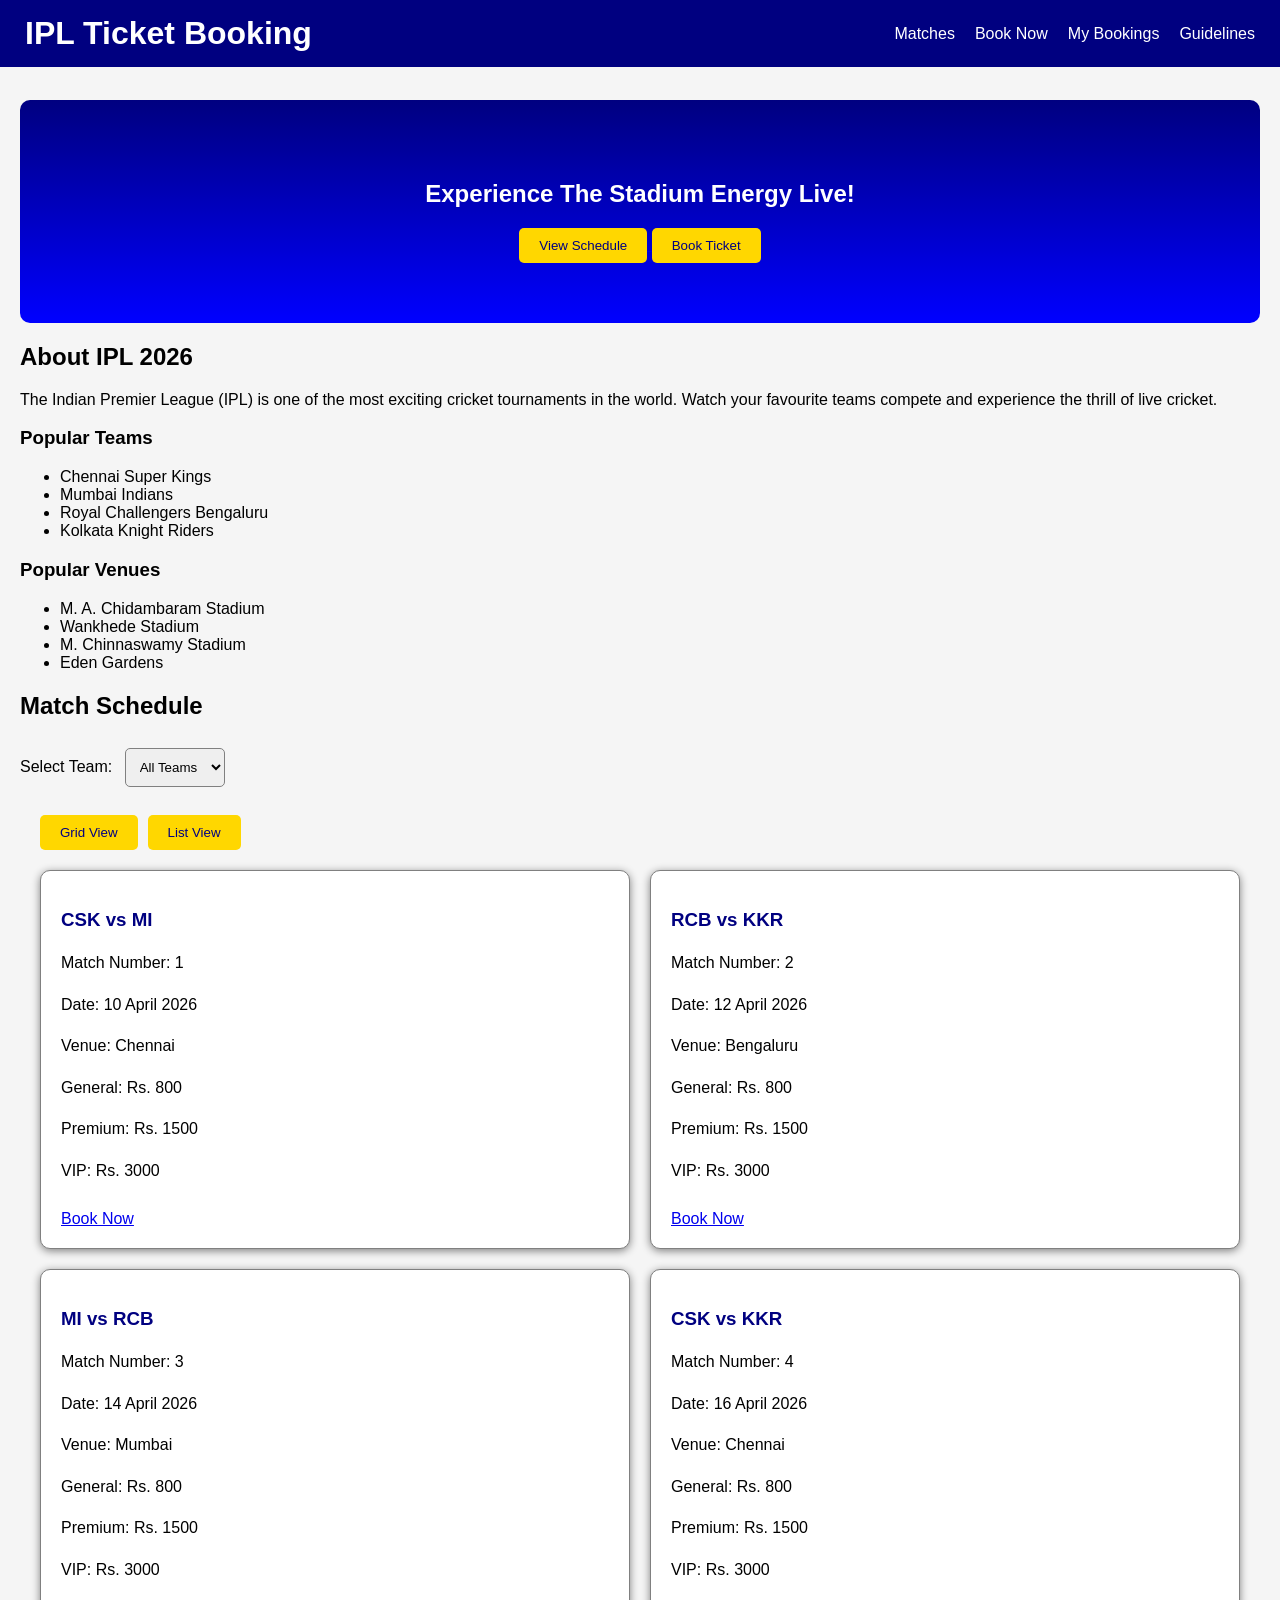
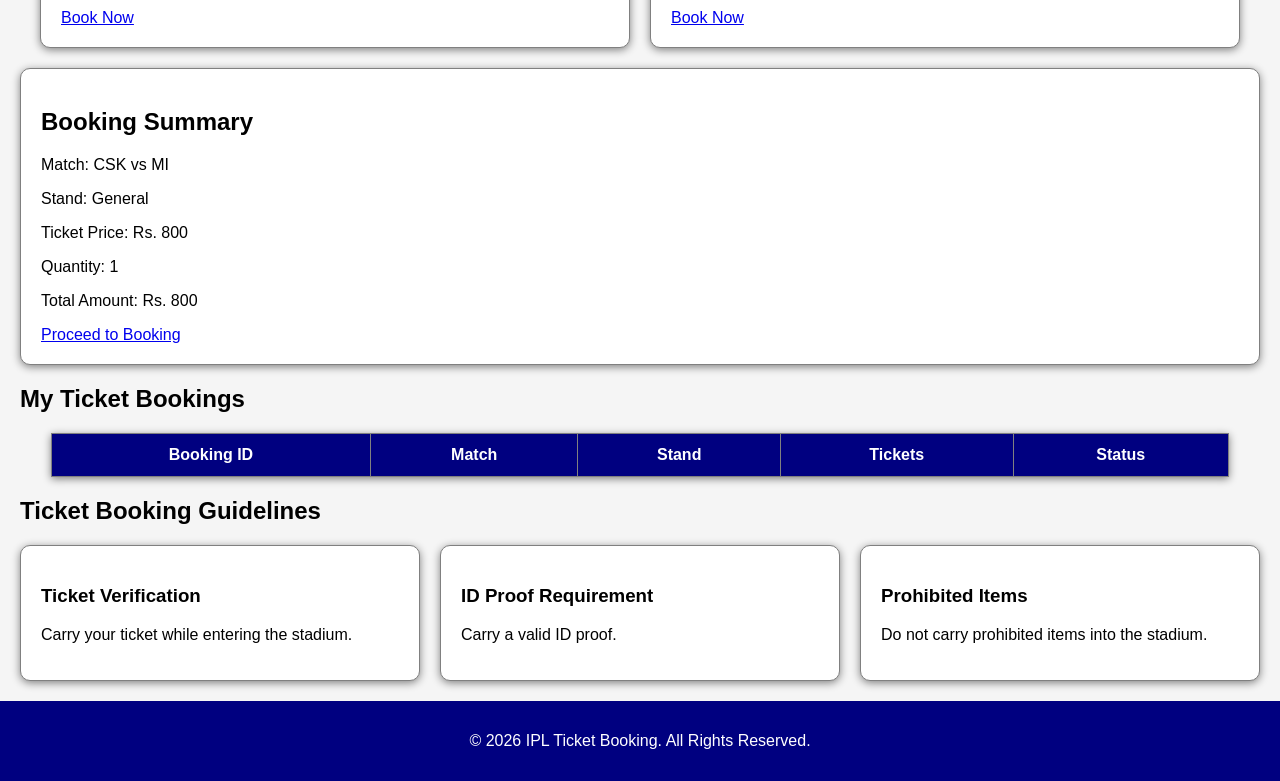
<file: index.html>
<!DOCTYPE html>
<html lang="en">
<head>
    <meta charset="UTF-8">
    <meta name="viewport" content="width=device-width, initial-scale=1.0">
    <title>IPL Ticket Booking</title>
    <link rel="stylesheet" href="css/style.css">
    <script src="js/app.js" defer></script>
</head>

<body>

    <header>
        <h1>IPL Ticket Booking</h1>

        <button class="menu-toggle" id="menu-toggle">☰</button>

        <nav id="navbar">
            <li><a href="#matches">Matches</a></li>
            <li><a href="booking.html#booking-form">Book Now</a></li>
            <li><a href="#mybookings">My Bookings</a></li>
            <li><a href="#guidelines">Guidelines</a></li>
        </nav>
    </header>

    <section class="hero">
        <h2>Experience The Stadium Energy Live!</h2>

        <a href="#matches">
            <button>View Schedule</button>
        </a>

        <a href="booking.html#booking-form">
            <button>Book Ticket</button>
        </a>
    </section>

    <section>
        <h2>About IPL 2026</h2>

        <p>
            The Indian Premier League (IPL) is one of the most exciting
            cricket tournaments in the world. Watch your favourite teams
            compete and experience the thrill of live cricket.
        </p>

        <h3>Popular Teams</h3>
        <ul>
            <li>Chennai Super Kings</li>
            <li>Mumbai Indians</li>
            <li>Royal Challengers Bengaluru</li>
            <li>Kolkata Knight Riders</li>
        </ul>

        <h3>Popular Venues</h3>
        <ul>
            <li>M. A. Chidambaram Stadium</li>
            <li>Wankhede Stadium</li>
            <li>M. Chinnaswamy Stadium</li>
            <li>Eden Gardens</li>
        </ul>
    </section>

    <section id="matches">
        <h2>Match Schedule</h2>

        <label for="team">Select Team:</label>

        <select id="team" name="team">
            <option value="All">All Teams</option>
            <option value="CSK">CSK</option>
            <option value="MI">MI</option>
            <option value="RCB">RCB</option>
            <option value="KKR">KKR</option>
        </select>

        <div class="view-controls">
            <button id="grid-view">Grid View</button>
            <button id="list-view">List View</button>
        </div>

        <div class="match-container" id="match-container">

            <div class="match-card" data-teams="CSK MI">
                <h3>CSK vs MI</h3>
                <p>Match Number: 1</p>
                <p>Date: 10 April 2026</p>
                <p>Venue: Chennai</p>
                <p>General: Rs. 800</p>
                <p>Premium: Rs. 1500</p>
                <p>VIP: Rs. 3000</p>
                <a href="booking.html#booking-form">Book Now</a>
            </div>

            <div class="match-card" data-teams="RCB KKR">
                <h3>RCB vs KKR</h3>
                <p>Match Number: 2</p>
                <p>Date: 12 April 2026</p>
                <p>Venue: Bengaluru</p>
                <p>General: Rs. 800</p>
                <p>Premium: Rs. 1500</p>
                <p>VIP: Rs. 3000</p>
                <a href="booking.html#booking-form">Book Now</a>
            </div>

            <div class="match-card" data-teams="MI RCB">
                <h3>MI vs RCB</h3>
                <p>Match Number: 3</p>
                <p>Date: 14 April 2026</p>
                <p>Venue: Mumbai</p>
                <p>General: Rs. 800</p>
                <p>Premium: Rs. 1500</p>
                <p>VIP: Rs. 3000</p>
                <a href="booking.html#booking-form">Book Now</a>
            </div>

            <div class="match-card" data-teams="CSK KKR">
                <h3>CSK vs KKR</h3>
                <p>Match Number: 4</p>
                <p>Date: 16 April 2026</p>
                <p>Venue: Chennai</p>
                <p>General: Rs. 800</p>
                <p>Premium: Rs. 1500</p>
                <p>VIP: Rs. 3000</p>
                <a href="booking.html#booking-form">Book Now</a>
            </div>

        </div>
    </section>

    <section class="card">
        <h2>Booking Summary</h2>

        <p>Match: CSK vs MI</p>
        <p>Stand: General</p>
        <p>Ticket Price: Rs. 800</p>
        <p>Quantity: 1</p>
        <p>Total Amount: Rs. 800</p>

        <a href="booking.html#booking-form">Proceed to Booking</a>
    </section>

    <section id="mybookings">
        <h2>My Ticket Bookings</h2>

        <table>
            <tr>
                <th>Booking ID</th>
                <th>Match</th>
                <th>Stand</th>
                <th>Tickets</th>
                <th>Status</th>
            </tr>
        </table>
    </section>

    <section id="guidelines">
        <h2>Ticket Booking Guidelines</h2>

        <div class="guidelines-container">

            <div class="card">
                <h3>Ticket Verification</h3>
                <p>Carry your ticket while entering the stadium.</p>
            </div>

            <div class="card">
                <h3>ID Proof Requirement</h3>
                <p>Carry a valid ID proof.</p>
            </div>

            <div class="card">
                <h3>Prohibited Items</h3>
                <p>Do not carry prohibited items into the stadium.</p>
            </div>

        </div>
    </section>

    <footer>
        <p>&copy; 2026 IPL Ticket Booking. All Rights Reserved.</p>
    </footer>

</body>
</html>
</file>
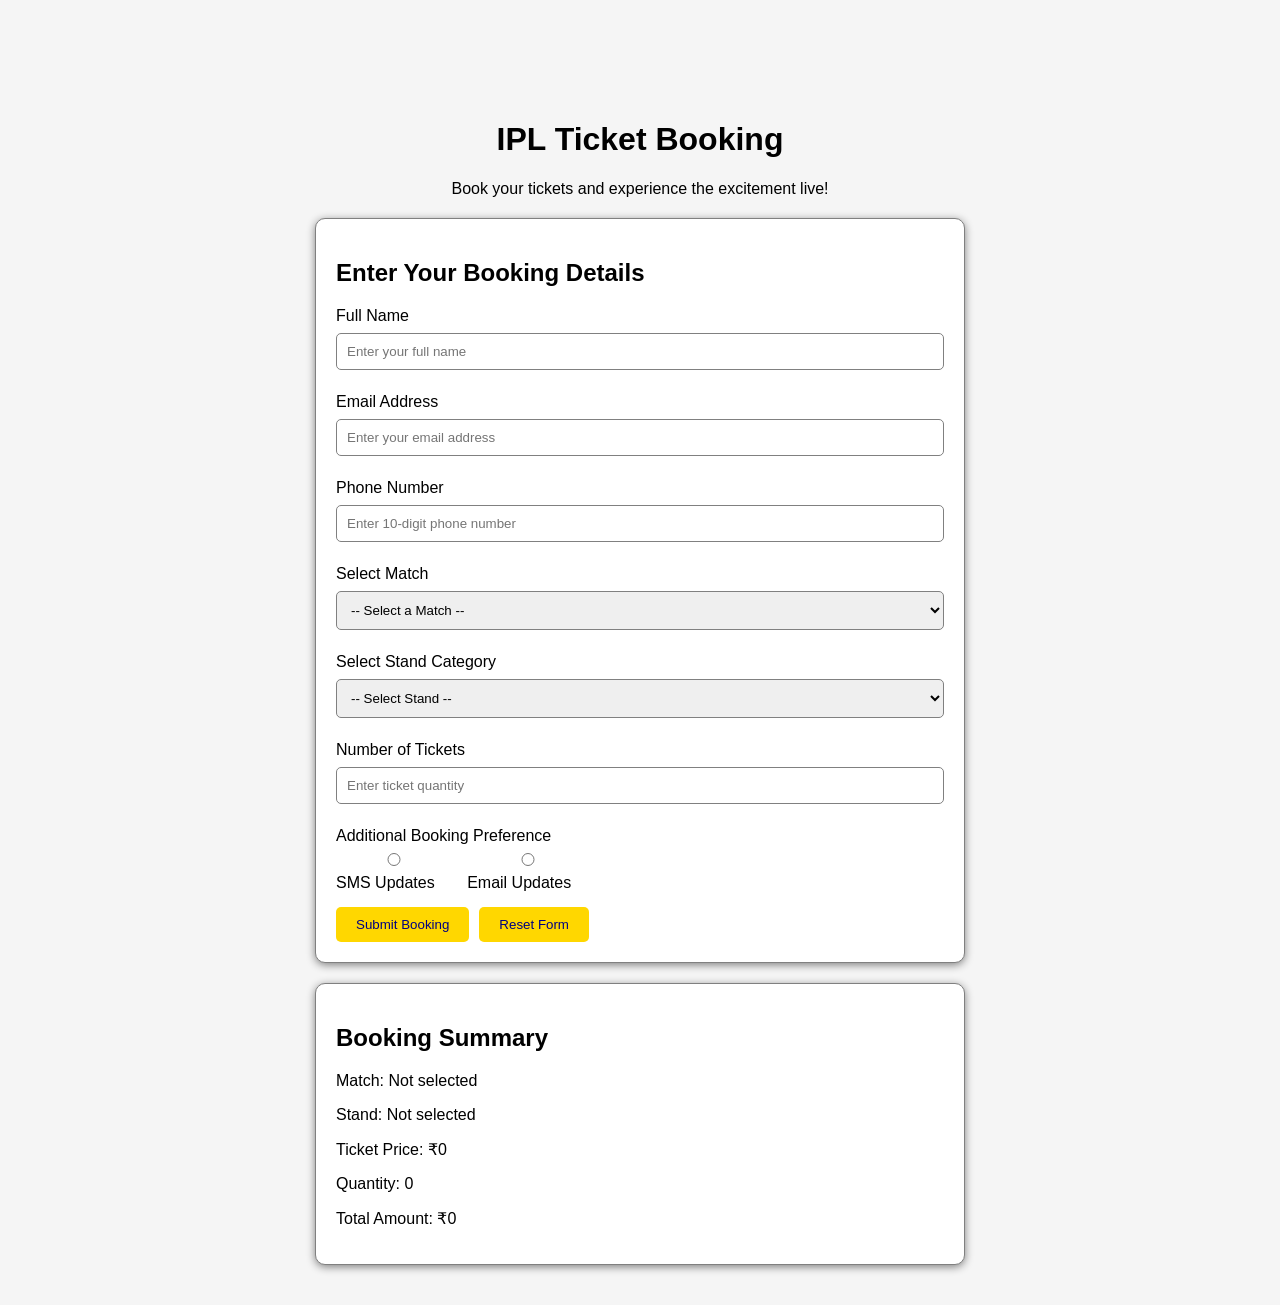
<file: booking.html>
<!DOCTYPE html>
<html lang="en">
<head>
    <meta charset="UTF-8">
    <meta name="viewport" content="width=device-width, initial-scale=1.0">
    <title>IPL Ticket Booking</title>
    <link rel="stylesheet" href="css/style.css">
    <script src="js/app.js" defer></script>
</head>

<body>

    <main class="booking-page">

        <div class="booking-card">

            <h1>IPL Ticket Booking</h1>
            <p class="booking-subtitle">
                Book your tickets and experience the excitement live!
            </p>

            <form class="booking-form" id="booking-form">

                <h2>Enter Your Booking Details</h2>

                <div class="form-group">
                    <label for="name">Full Name</label>
                    <input type="text" id="name" name="name"
                           placeholder="Enter your full name"
                           required minlength="3" maxlength="30">
                </div>

                <div class="form-group">
                    <label for="email">Email Address</label>
                    <input type="email" id="email" name="email"
                           placeholder="Enter your email address"
                           required>
                </div>

                <div class="form-group">
                    <label for="phone">Phone Number</label>
                    <input type="tel" id="phone" name="phone"
                           placeholder="Enter 10-digit phone number"
                           required minlength="10" maxlength="10"
                           pattern="[0-9]{10}">
                </div>

                <div class="form-group">
                    <label for="match">Select Match</label>
                    <select id="match" name="match" required>
                        <option value="">-- Select a Match --</option>
                        <option value="CSK vs MI">CSK vs MI</option>
                        <option value="RCB vs KKR">RCB vs KKR</option>
                        <option value="MI vs RCB">MI vs RCB</option>
                        <option value="CSK vs KKR">CSK vs KKR</option>
                    </select>
                </div>

                <div class="form-group">
                    <label for="stand">Select Stand Category</label>
                    <select id="stand" name="stand" required>
                        <option value="">-- Select Stand --</option>
                        <option value="General">General</option>
                        <option value="Premium">Premium</option>
                        <option value="VIP">VIP</option>
                    </select>
                </div>

                <div class="form-group">
                    <label for="tickets">Number of Tickets</label>
                    <input type="number" id="tickets" name="tickets"
                           placeholder="Enter ticket quantity"
                           required min="1" max="10">
                </div>

                <div class="form-group">
                    <label>Additional Booking Preference</label>

                    <div class="radio-group">
                        <label>
                            <input type="radio" id="sms"
                                   name="preference" value="SMS">
                            SMS Updates
                        </label>

                        <label>
                            <input type="radio" id="emailUpdates"
                                   name="preference" value="Email">
                            Email Updates
                        </label>
                    </div>
                </div>

                <div class="form-buttons">
                    <button type="submit">Submit Booking</button>
                    <button type="reset">Reset Form</button>
                </div>

            </form>

            <div class="card" id="booking-summary">
                <h2>Booking Summary</h2>
                <p>Match: <span id="summary-match">Not selected</span></p>
                <p>Stand: <span id="summary-stand">Not selected</span></p>
                <p>Ticket Price: <span id="summary-price">₹0</span></p>
                <p>Quantity: <span id="summary-quantity">0</span></p>
                <p>Total Amount: <span id="summary-total">₹0</span></p>
            </div>

        </div>

    </main>

</body>
</html>
</file>
<file: css/style.css>
:root {
    --primary: navy;
    --accent: gold;
    --background: whitesmoke;
    --text: black;
}

* {
    box-sizing: border-box;
}

body {
    margin: 0;
    padding-top: 80px;
    font-family: Arial, sans-serif;
    background-color: var(--background);
    color: var(--text);
}

header {
    background-color: var(--primary);
    color: white;
    padding: 15px 25px;
    position: fixed;
    top: 0;
    left: 0;
    width: 100%;
    display: flex;
    justify-content: space-between;
    align-items: center;
    z-index: 1000;
}

header h1 {
    margin: 0;
}

nav {
    display: flex;
    gap: 20px;
    align-items: center;
}

nav li {
    list-style: none;
}

nav a {
    color: white;
    text-decoration: none;
}

nav a:hover {
    color: var(--accent);
}

.menu-toggle {
    display: none;
    font-size: 25px;
    background-color: transparent;
    color: white;
    padding: 5px 10px;
}

.hero {
    background: linear-gradient(navy, blue);
    color: white;
    text-align: center;
    padding: 60px;
    margin: 20px;
    border-radius: 10px;
}

button {
    background-color: var(--accent);
    color: var(--primary);
    padding: 10px 20px;
    border: none;
    border-radius: 5px;
    cursor: pointer;
}

button:hover {
    background-color: orange;
}

section {
    margin: 20px;
}

.match-container {
    display: grid;
    grid-template-columns: repeat(2, 1fr);
    gap: 20px;
    margin: 20px;
}

.match-card {
    background-color: white;
    padding: 20px;
    border: 1px solid gray;
    border-radius: 10px;
    box-shadow: 0 2px 8px gray;
}

.match-card h3 {
    color: var(--primary);
}

.match-card p {
    line-height: 1.6;
}

.match-card a {
    display: inline-block;
    margin-top: 10px;
}

.match-container.list-view {
    grid-template-columns: 1fr;
}

.guidelines-container {
    display: grid;
    grid-template-columns: repeat(3, 1fr);
    gap: 20px;
}

.guidelines-container .card {
    margin: 0;
}

.view-controls {
    display: flex;
    gap: 10px;
    margin: 20px;
}

table {
    width: 95%;
    margin: 20px auto;
    border-collapse: collapse;
    background-color: white;
    box-shadow: 0 2px 8px gray;
}

th, td {
    border: 1px solid gray;
    padding: 12px;
    text-align: center;
}

th {
    background-color: var(--primary);
    color: white;
}

form {
    background-color: white;
    padding: 20px;
    margin: 20px;
    border: 1px solid gray;
    border-radius: 10px;
    box-shadow: 0 2px 8px gray;
}

input, select {
    padding: 10px;
    margin: 8px;
    border: 1px solid gray;
    border-radius: 5px;
    max-width: 100%;
}

.card {
    background-color: white;
    padding: 20px;
    margin: 20px;
    border: 1px solid gray;
    border-radius: 10px;
    box-shadow: 0 2px 8px gray;
}

footer {
    background-color: var(--primary);
    color: white;
    text-align: center;
    padding: 15px;
    margin-top: 20px;
}

.toast {
    position: fixed;
    bottom: 20px;
    right: 20px;
    background-color: navy;
    color: white;
    padding: 15px 20px;
    border-radius: 8px;
    box-shadow: 0 2px 8px gray;
    z-index: 2000;
}

.booking-page {
    display: flex;
    justify-content: center;
    padding: 20px;
}

.booking-card {
    width: 100%;
    max-width: 650px;
}

.booking-card h1,
.booking-subtitle {
    text-align: center;
}

.booking-form {
    margin: 20px 0;
}

.form-group {
    display: flex;
    flex-direction: column;
    margin-bottom: 15px;
}

.form-group input,
.form-group select {
    width: 100%;
    margin: 8px 0;
}

.radio-group {
    display: flex;
    flex-wrap: wrap;
    gap: 15px;
}

.form-buttons {
    display: flex;
    gap: 10px;
    flex-wrap: wrap;
}

#booking-summary {
    margin: 20px 0;
}

@media (max-width: 900px) {
    .match-container {
        grid-template-columns: 1fr;
    }

    .guidelines-container {
        grid-template-columns: repeat(2, 1fr);
    }

    header {
        padding: 12px 15px;
    }
}

@media (max-width: 600px) {
    body {
        padding-top: 75px;
    }

    header {
        flex-wrap: wrap;
    }

    header h1 {
        font-size: 20px;
    }

    .menu-toggle {
        display: block;
    }

    nav {
        display: none;
        flex-direction: column;
        align-items: flex-start;
        width: 100%;
        gap: 15px;
        padding: 15px 0;
    }

    nav.active {
        display: flex;
    }

    .hero {
        padding: 35px 15px;
        margin: 10px;
    }

    .hero h2 {
        font-size: 22px;
    }

    .guidelines-container {
        grid-template-columns: 1fr;
    }

    .match-container {
        grid-template-columns: 1fr;
        margin: 10px;
    }

    .view-controls {
        flex-wrap: wrap;
    }

    table {
        display: block;
        overflow-x: auto;
        white-space: nowrap;
    }

    form {
        margin: 10px;
        padding: 15px;
    }

    .booking-page {
        padding: 10px;
    }

    .form-buttons button {
        flex: 1;
    }
}
</file>
